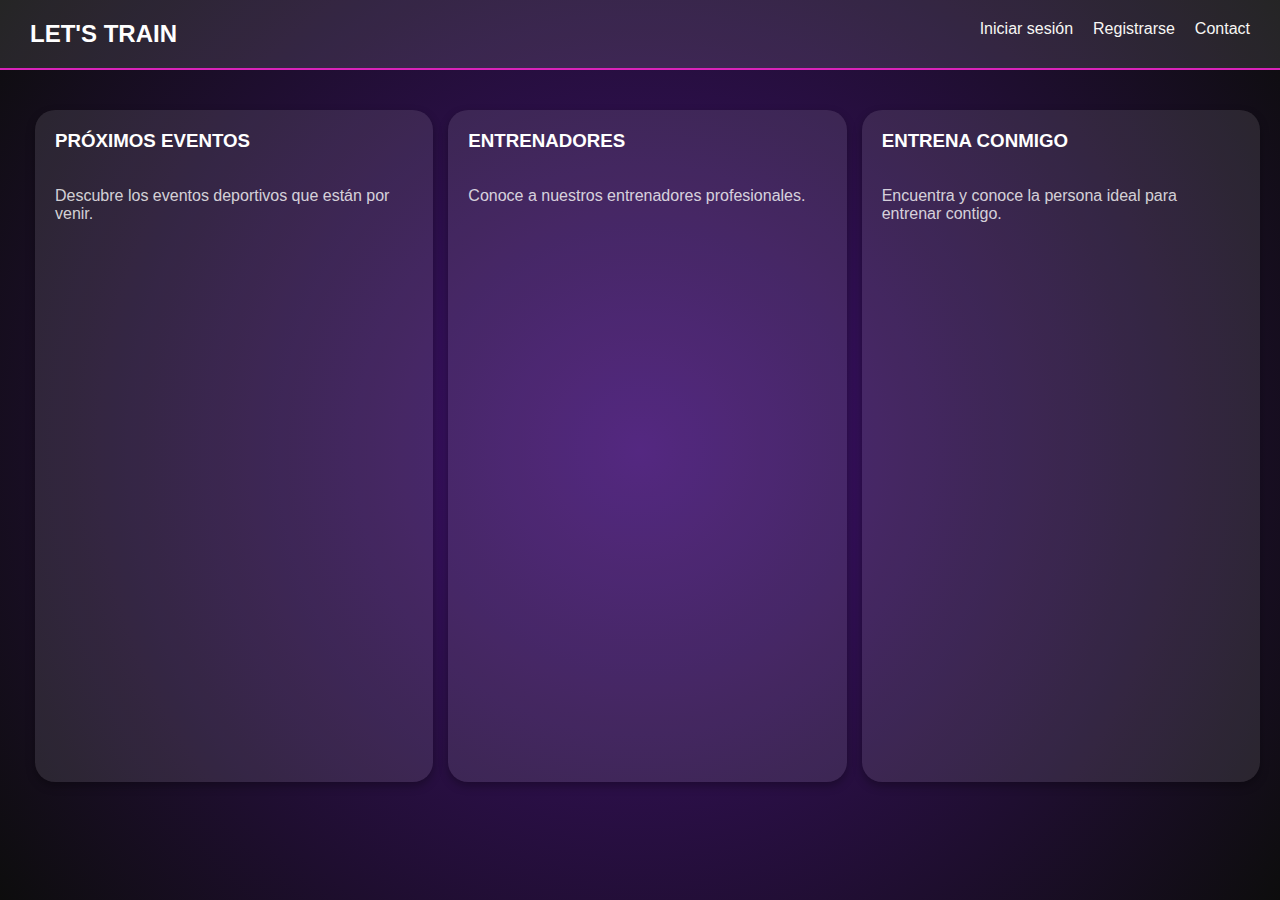
<file: index.html>
<!DOCTYPE html>
<html lang="en">
<head>
    <meta charset="UTF-8">
    <meta name="viewport" content="width=device-width, initial-scale=1.0">
    <title>LET'S TRAIN</title>
    <link rel="stylesheet" href="./css/index.css">
</head>
<body>
    <header>
        <h2>LET'S TRAIN</h2>
        <nav>
            <ul>
                <li><a href="#">Iniciar sesión</a></li>
                <li><a href="#">Registrarse</a></li>
                <li><a href="#">Contact</a></li>
            </ul>
        </nav>
    </header>
    <main>
        <section class="container">
            <div class="card">
                <h3>PRÓXIMOS EVENTOS</h3>
                <p>Descubre los eventos deportivos que están por venir.</p>
            </div>
            <div class="card">
                <h3>ENTRENADORES</h3>
                <p>Conoce a nuestros entrenadores profesionales.</p>
            </div>
            <div class="card">
                <h3>ENTRENA CONMIGO</h3>
                <p>Encuentra y conoce la persona ideal para entrenar contigo.</p>
            </div>
        </section>
    </main>
</body>
</html>
</file>
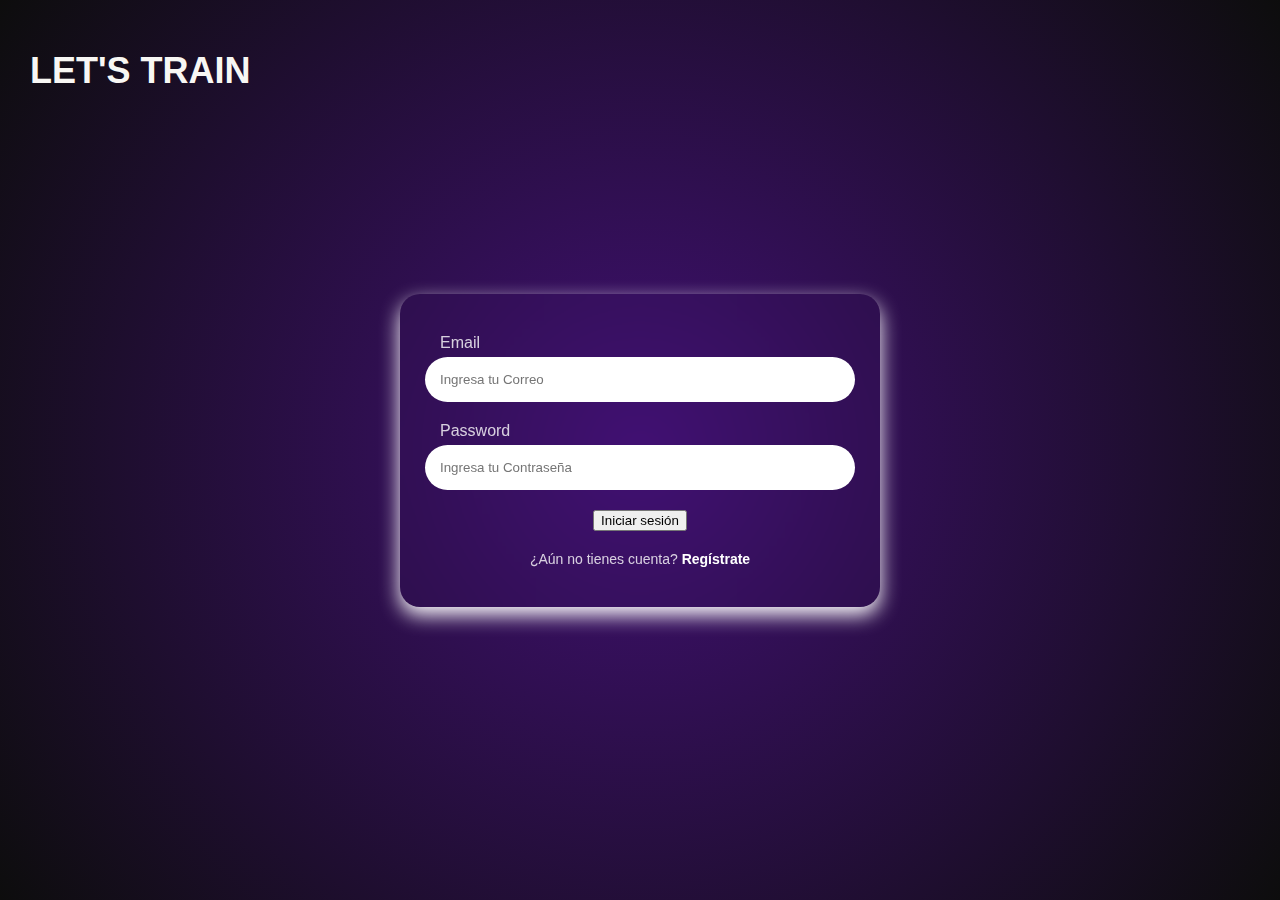
<file: login.html>
<!DOCTYPE html>
<html lang="en">
  <head>
    <meta charset="UTF-8" />
    <meta name="viewport" content="width=device-width, initial-scale=1.0" />
    <title>Login-LET'S TRAIN</title>
    <link rel="stylesheet" href="./css/login.css" />
  </head>
  <body>
    <header>
      <h2>LET'S TRAIN</h2>
    </header>
    <main>
      <section class="login">
        <!-- <img src="" alt="user image" /> -->
        <form action="" class="login-form">
          <label for="email">Email</label>
          <input type="email" id="email" name="email" placeholder="Ingresa tu Correo" required/>
          <label for="password">Password</label>
          <input type="password" id="password" name="password" placeholder="Ingresa tu Contraseña" required />
          <div class="form-actions">
              <button type="submit"> Iniciar sesión </button>
          </div>
          <div class="extra-links">
            <span> ¿Aún no tienes cuenta? <a href="sign-up.html">Regístrate</a></span>
          </div>
        </form>
      </section>
    </main>
  </body>
</html>
</file>
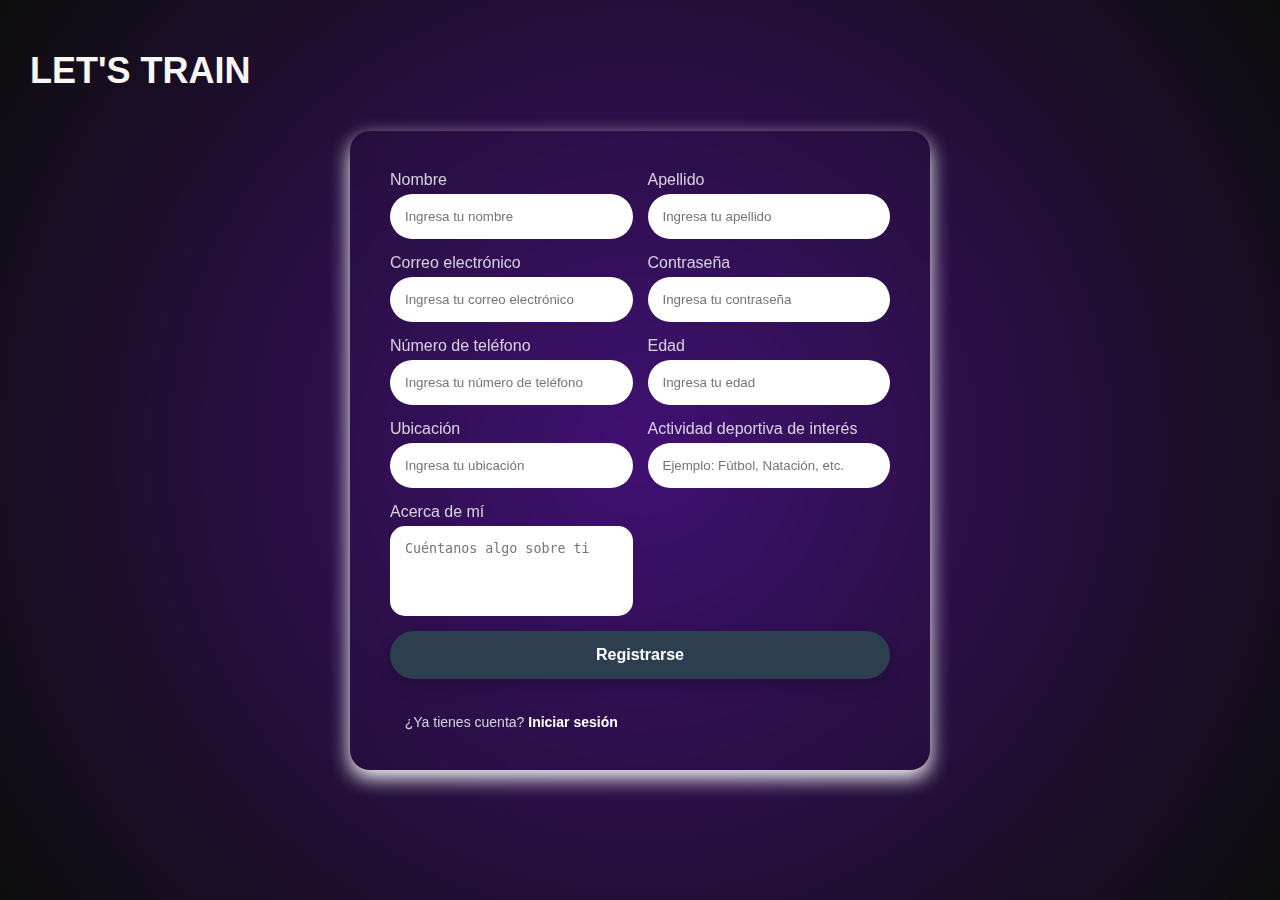
<file: sign-up.html>
<!DOCTYPE html>
<html lang="en">
<head>
    <meta charset="UTF-8" />
    <meta name="viewport" content="width=device-width, initial-scale=1.0" />
    <title>Registro - LET'S TRAIN</title>
    <link rel="stylesheet" href="./css/sing-up.css" />
</head>
<body>
    <header>
        <h2>LET'S TRAIN</h2>
    </header>
    <main>
        <section class="register">
            <form action="" class="register-form">
                <div class="form-group">
                    <label for="first-name">Nombre</label>
                    <input type="text" id="first-name" name="first-name" placeholder="Ingresa tu nombre" required/>
                </div>

                <div class="form-group">
                    <label for="last-name">Apellido</label>
                    <input type="text" id="last-name" name="last-name" placeholder="Ingresa tu apellido" required/>
                </div>

                <div class="form-group">
                    <label for="email">Correo electrónico</label>
                    <input type="email" id="email" name="email" placeholder="Ingresa tu correo electrónico" required/>
                </div>

                <div class="form-group">
                    <label for="password">Contraseña</label>
                    <input type="password" id="password" name="password" placeholder="Ingresa tu contraseña" required/>
                </div>

                <div class="form-group">
                    <label for="phone">Número de teléfono</label>
                    <input type="tel" id="phone" name="phone" placeholder="Ingresa tu número de teléfono" required/>
                </div>

                <div class="form-group">
                    <label for="age">Edad</label>
                    <input type="number" id="age" name="age" placeholder="Ingresa tu edad" required/>
                </div>

                <div class="form-group">
                    <label for="location">Ubicación</label>
                    <input type="text" id="location" name="location" placeholder="Ingresa tu ubicación" required/>
                </div>

                <div class="form-group">
                    <label for="sport-interest">Actividad deportiva de interés</label>
                    <input type="text" id="sport-interest" name="sport-interest" placeholder="Ejemplo: Fútbol, Natación, etc." required/>
                </div>

                <div class="form-group">
                    <label for="about-me">Acerca de mí</label>
                    <textarea id="about-me" name="about-me" rows="4" placeholder="Cuéntanos algo sobre ti"></textarea>
                </div>

                <div class="form-actions">
                    <button type="submit">Registrarse</button>
                </div>

                <div class="extra-links">
                    <span>¿Ya tienes cuenta? <a href="login.html">Iniciar sesión</a></span>
                </div>
            </form>
        </section>
    </main>
</body>
</html>
</file>
<file: css/index.css>
html, body {
    margin: 0;
    padding: 0;
    font-family: 'Roboto', sans-serif;
}

body {
    background: radial-gradient(circle at center, #411073, #0d0d0d);
    height: 100vh;
    display: flex;
    flex-direction: column;
    color: #fff;
}

header {
    position: relative;
    padding: 20px 30px;
    background: rgba(255, 255, 255, 0.1);
    border-bottom: 2px solid #d923ba;
    display: flex;
    justify-content: space-between; 
}

header h2 {
    margin: 0;
}

nav ul {
    list-style: none;
    padding: 0;
    margin: 0;
    display: flex; 
}

nav ul li {
    margin-left: 20px;
}

nav ul li a {
    color: #f8f7f4;
    text-decoration: none;
    transition: color 0.3s;
}

nav ul li a:hover {
    color: #d923ba;
}

main {
    flex: 1;
    display: flex;
    justify-content: center;
    align-items: stretch; 
}

.container {
    display: flex;
    justify-content: flex-end; 
    width: 100%; 
    margin-top: 40px;
    padding: 0 20px;

}

.card {
    background-color: rgba(255, 255, 255, 0.1);
    border-radius: 20px;
    padding: 20px;
    width: 30%;
    margin-left: 15px; /* Espacio entre los cuadros */
    box-shadow: 0 4px 10px rgba(0, 0, 0, 0.3);
    transition: transform 0.3s;
    display: flex;
    flex-direction: column;
    justify-content: space-between; 
    height: 80%; 
}

.card:hover {
    transform: translateY(-5px);
    box-shadow: 0 8px 20px rgba(0, 0, 0, 0.5);
}

.card h3 {
    margin-top: 0;
}

.card p {
    color: rgba(255, 255, 255, 0.8);
    flex-grow: 1; 
}
</file>
<file: css/login.css>
html, body {
    margin: 0;
    padding: 0;
    font-family: 'Roboto', sans-serif;
}

body {
    font-family: 'Roboto', sans-serif;
    background: radial-gradient(circle at center, #411073, #0d0d0d);
    height: 100vh;
    display: flex;
    justify-content: center;
    align-items: center;
    color: #fff;
}

main {
    width: 100vw;
    height: 100vh;
    display: flex;
    justify-content: center;
    align-items: center;
}

section.login {
    background-color: transparent ;
    backdrop-filter: blur(10px);
    border-radius: 20px;
    padding: 40px;
    box-shadow: 0px 8px 20px #ffffff;
    display: flex;
    flex-direction: column;
    justify-content: center;
    align-items: center;
    width: 400px;
}

section.login:hover {
    transform: translateY(-10px);
    box-shadow: 0px 20px 40px #d923ba;
}

.login-form {
    display: flex;
    flex-direction: column;
    justify-content: space-between;
    align-items: center;
    width: 100%;
}

.login-form input {
    width: 100%;
    padding: 15px;
    margin-bottom: 20px;
    border: none;
    border-radius: 30px;
    background-color: #ffffff;
    color: #d923ba
}

.login-form input:focus {
    outline: none;
    box-shadow: 0px 0px 10px rgba(0, 0, 0, 0.5);
    background-color: rgba(255, 255, 255, 1);
}

.forms-actions {
    display: flex;
    flex-direction: column;
    gap: 12px;
    width: 100%;  
}

.forms-actions button {
    width: 100%;
    padding: 0px;
    border: none;
    border-radius: 100px;
    background-color: #2c3e50;
    color: #fff;
    font-size: 16px;
    font-weight: bold;
    cursor: pointer;
    transition: background-color 0.3s ease, transform 0.2s ease;
    box-shadow: 0px 8px 15px rgba(0, 0, 0, 0.2);
}

.form-actions button:hover {
    background-color: #d923ba;
    transform: translateY(-5px);
    box-shadow: 0px 15px 20px rgba(0, 0, 0, 0.3);
}

.form-actions button:active {
    transform: translateY(0);
    box-shadow: 0px 8px 15px rgba(0, 0, 0, 0.2);
}

.login-form label {
    width: 100%;
    text-align: left;
    font-size: 16px;
    margin-bottom: 5px;
    color: rgba(255, 255, 255, 0.8)
}


.extra-links {
    margin-top: 20px;
    font-size: 14px;
    display: flex;
    justify-content: center; 
    width: 100%;
    color: rgba(255, 255, 255, 0.8); 
}

.extra-links a {
    color: #ffffff;
    text-decoration: none;
    font-weight: bold;
    transition: color 0.3s ease;
}

.extra-links a:hover {
    color: #d923ba;
}

header {
    position: absolute;
    top: 20px;
    left: 30px; 
    font-size: 24px;
    font-weight: bold;
    color: #f8f7f4;
}

header:hover {
    transform: scale(1.2);
    text-shadow: 3px 3px 10px #d923ba;
}
</file>
<file: css/sing-up.css>
/* General */
html, body {
    margin: 0;
    padding: 0;
    font-family: 'Roboto', sans-serif;
}

body {
    font-family: 'Roboto', sans-serif;
    background: radial-gradient(circle at center, #411073, #0d0d0d);
    height: 100vh;
    display: flex;
    justify-content: center;
    align-items: center;
    color: #fff;
}

main {
    width: 100vw;
    height: 100vh;
    display: flex;
    justify-content: center;
    align-items: center;
}

/* Sección de registro */
section.register {
    background-color: transparent;
    backdrop-filter: blur(10px);
    border-radius: 20px;
    padding: 40px;
    box-shadow: 0px 8px 20px #ffffff;
    display: flex;
    flex-direction: column;
    justify-content: center;
    align-items: center;
    width: 500px; /* Ampliado para mejor distribución */
    transition: transform 0.3s ease, box-shadow 0.3s ease;
}

section.register:hover {
    transform: translateY(-10px);
    box-shadow: 0px 20px 40px #d923ba;
}

/* Formulario */
.register-form {
    display: grid;
    grid-template-columns: 1fr 1fr; /* Dos columnas */
    gap: 15px; /* Espaciado entre campos */
    width: 100%;
}

.form-group {
    display: flex;
    flex-direction: column;
}

/* Inputs y textarea */
.register-form input,
.register-form textarea {
    padding: 15px;
    border: none;
    border-radius: 30px;
    background-color: #ffffff;
    color: #d923ba;
}

.register-form textarea {
    border-radius: 15px;
    resize: none;
}

.register-form input:focus,
.register-form textarea:focus {
    outline: none;
    box-shadow: 0px 0px 10px rgba(0, 0, 0, 0.5);
    background-color: rgba(255, 255, 255, 1);
}

/* Botones y acciones */
.form-actions {
    display: flex;
    flex-direction: column;
    gap: 12px;
    width: 100%;
    grid-column: span 2; /* Ocupa ambas columnas */
}

.form-actions button {
    width: 100%;
    padding: 15px;
    border: none;
    border-radius: 100px;
    background-color: #2c3e50;
    color: #fff;
    font-size: 16px;
    font-weight: bold;
    cursor: pointer;
    transition: background-color 0.3s ease, transform 0.2s ease;
    box-shadow: 0px 8px 15px rgba(0, 0, 0, 0.2);
}

.form-actions button:hover {
    background-color: #d923ba;
    transform: translateY(-5px);
    box-shadow: 0px 15px 20px rgba(0, 0, 0, 0.3);
}

.form-actions button:active {
    transform: translateY(0);
    box-shadow: 0px 8px 15px rgba(0, 0, 0, 0.2);
}

/* Labels */
.register-form label {
    width: 100%;
    text-align: left;
    font-size: 16px;
    margin-bottom: 5px;
    color: rgba(255, 255, 255, 0.8);
}

/* Links */
.extra-links {
    margin-top: 20px;
    font-size: 14px;
    display: flex;
    justify-content: center;
    width: 100%;
    color: rgba(255, 255, 255, 0.8);
}

.extra-links a {
    color: #ffffff;
    text-decoration: none;
    font-weight: bold;
    transition: color 0.3s ease;
}

.extra-links a:hover {
    color: #d923ba;
}

/* Header */
header {
    position: absolute;
    top: 20px;
    left: 30px;
    font-size: 24px;
    font-weight: bold;
    color: #f8f7f4;
    transition: transform 0.3s ease, text-shadow 0.3s ease;
}

header:hover {
    transform: scale(1.2);
    text-shadow: 3px 3px 10px #d923ba;
}
</file>
